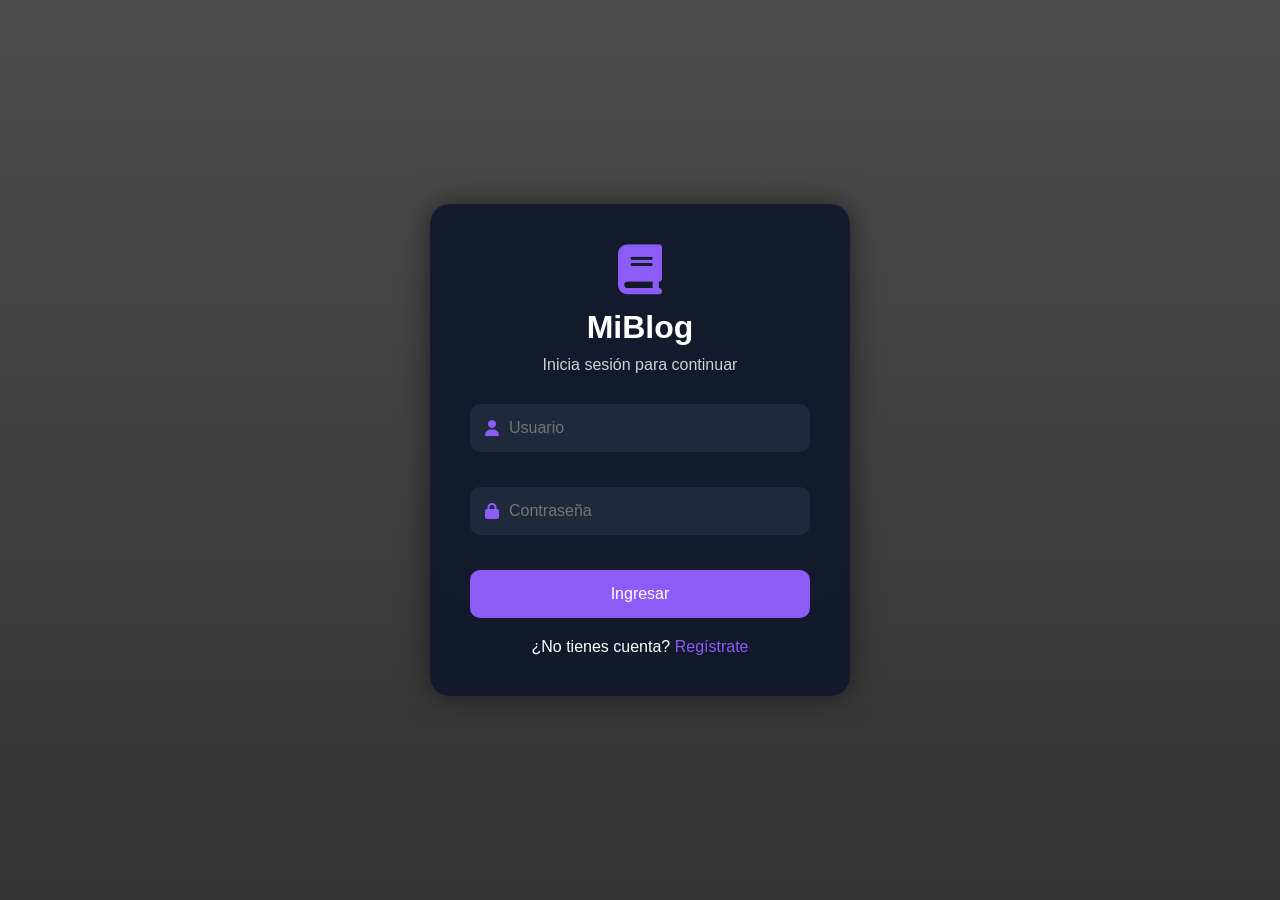
<file: index.html>
<!DOCTYPE html>
<html lang="es">
<head>

  <meta charset="UTF-8">

  <meta
  name="viewport"
  content="width=device-width, initial-scale=1.0"
  >

  <title>Mi Blog</title>

  <link rel="stylesheet" href="css/style.css">

  <link
  rel="stylesheet"
  href="https://cdnjs.cloudflare.com/ajax/libs/font-awesome/6.5.1/css/all.min.css"
  />

</head>

<body>

  <!-- NAVBAR -->

  <nav class="navbar">

    <div class="logo">

      <i class="fa-solid fa-book"></i>

      <span>MiBlog</span>

    </div>

    <div class="nav-buttons">

      <button id="darkModeBtn">
        🌙
      </button>

      <button id="logoutBtn">
        Cerrar sesión
      </button>

    </div>

  </nav>

  <!-- HERO -->

  <section class="hero">

    <div class="hero-overlay">

      <div class="hero-content">

        <h1>
          Comparte tus ideas con el mundo 🚀
        </h1>

        <p>
          Crea publicaciones modernas y administra tu blog personal.
        </p>

      </div>

    </div>

  </section>

  <!-- DASHBOARD -->

  <section class="dashboard">

    <div class="stat-card">

      <i class="fa-solid fa-newspaper"></i>

      <h2 id="totalPosts">0</h2>

      <p>Publicaciones</p>

    </div>

    <div class="stat-card">

      <i class="fa-solid fa-user"></i>

      <h2>1</h2>

      <p>Usuario</p>

    </div>

    <div class="stat-card">

      <i class="fa-solid fa-eye"></i>

      <h2>100+</h2>

      <p>Visitas</p>

    </div>

  </section>

  <!-- FORM -->

  <section class="form-container">

    <h2>Nueva Publicación</h2>

    <form id="postForm">

      <input
      type="text"
      id="title"
      placeholder="Título de la publicación"
      >

      <textarea
      id="content"
      placeholder="Escribe el contenido..."
      ></textarea>

      <button type="submit">
        Publicar
      </button>

    </form>

  </section>

  <!-- POSTS -->

  <section class="posts-section">

    <h2 class="section-title">

      Últimas publicaciones

    </h2>

    <div
    id="postsContainer"
    class="posts-grid"></div>

  </section>

  <script src="js/app.js"></script>
  <script src="js/auth.js"></script>
  <script src="js/blog.js"></script>

</body>
</html>
</file>
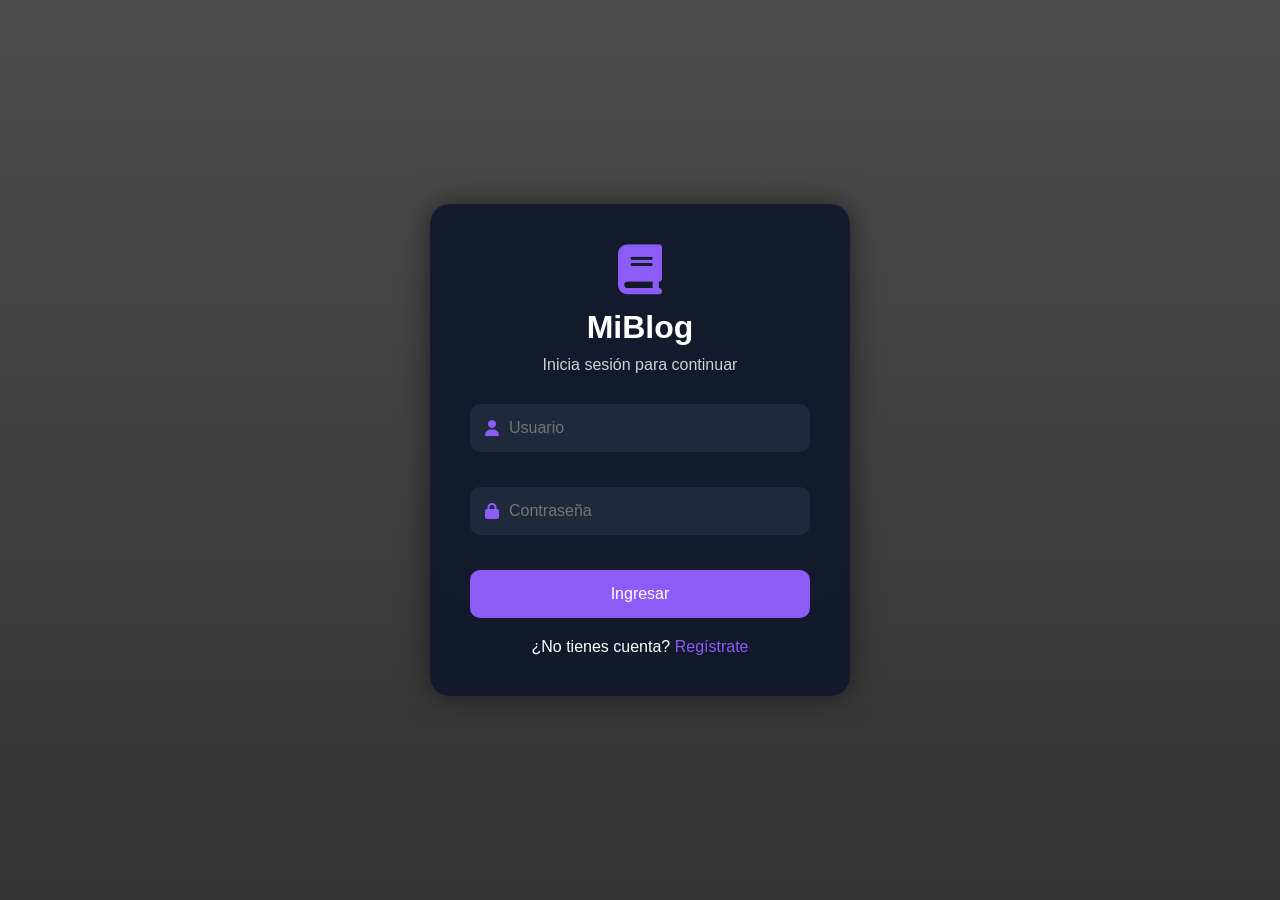
<file: login.html>
<!DOCTYPE html>
<html lang="es">
<head>

  <meta charset="UTF-8">

  <meta
  name="viewport"
  content="width=device-width, initial-scale=1.0"
  >

  <title>Login</title>

  <link rel="stylesheet" href="css/style.css">

  <link
  rel="stylesheet"
  href="https://cdnjs.cloudflare.com/ajax/libs/font-awesome/6.5.1/css/all.min.css"
  />

</head>

<body class="auth-body">

  <div class="auth-container">

    <div class="auth-card">

      <div class="auth-header">

        <i class="fa-solid fa-book"></i>

        <h1>MiBlog</h1>

        <p>
          Inicia sesión para continuar
        </p>

      </div>

      <form id="loginForm">

        <div class="input-group">

          <i class="fa-solid fa-user"></i>

          <input
          type="text"
          id="loginUser"
          placeholder="Usuario"
          >

        </div>

        <div class="input-group">

          <i class="fa-solid fa-lock"></i>

          <input
          type="password"
          id="loginPass"
          placeholder="Contraseña"
          >

        </div>

        <button type="submit">
          Ingresar
        </button>

      </form>

      <p class="auth-link">

        ¿No tienes cuenta?

        <a href="register.html">
          Regístrate
        </a>

      </p>

    </div>

  </div>

  <script src="js/auth.js"></script>

</body>
</html>
</file>
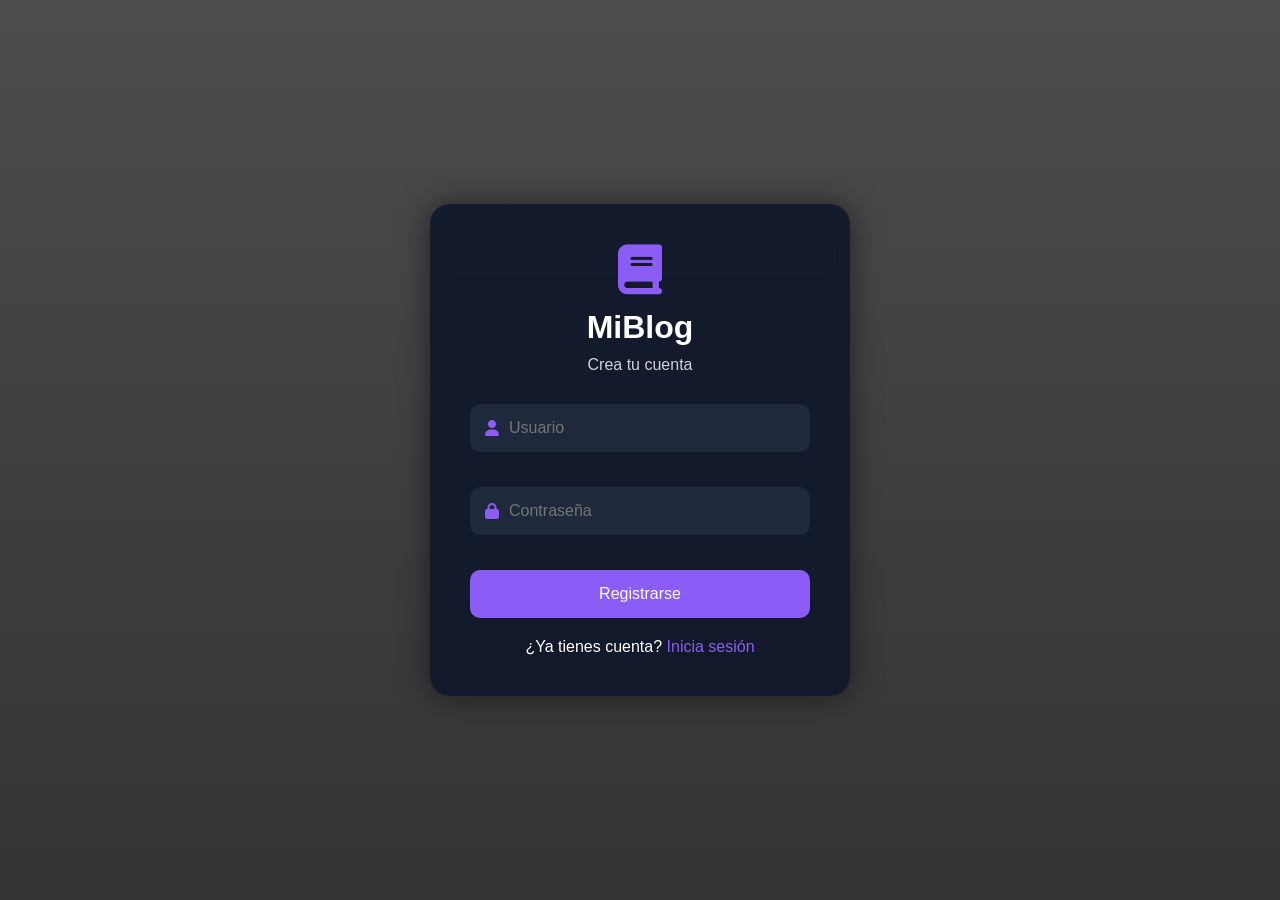
<file: register.html>
<!DOCTYPE html>
<html lang="es">
<head>

  <meta charset="UTF-8">

  <meta
  name="viewport"
  content="width=device-width, initial-scale=1.0"
  >

  <title>Registro</title>

  <link rel="stylesheet" href="css/style.css">

  <link
  rel="stylesheet"
  href="https://cdnjs.cloudflare.com/ajax/libs/font-awesome/6.5.1/css/all.min.css"
  />

</head>

<body class="auth-body">

  <div class="auth-container">

    <div class="auth-card">

      <div class="auth-header">

        <i class="fa-solid fa-book"></i>

        <h1>MiBlog</h1>

        <p>
          Crea tu cuenta
        </p>

      </div>

      <form id="registerForm">

        <div class="input-group">

          <i class="fa-solid fa-user"></i>

          <input
          type="text"
          id="username"
          placeholder="Usuario"
          >

        </div>

        <div class="input-group">

          <i class="fa-solid fa-lock"></i>

          <input
          type="password"
          id="password"
          placeholder="Contraseña"
          >

        </div>

        <button type="submit">
          Registrarse
        </button>

      </form>

      <p class="auth-link">

        ¿Ya tienes cuenta?

        <a href="login.html">
          Inicia sesión
        </a>

      </p>

    </div>

  </div>

  <script src="js/auth.js"></script>

</body>
</html>
</file>
<file: css/style.css>
*{
  margin:0;
  padding:0;
  box-sizing:border-box;
}

body{
  font-family:Arial, sans-serif;
  background:#0f172a;
  color:white;
  min-height:100vh;
}

/* NAVBAR */

.navbar{
  display:flex;
  justify-content:space-between;
  align-items:center;

  padding:20px 40px;

  background:#111827;

  position:sticky;
  top:0;

  z-index:100;
}

.logo{
  font-size:24px;
  font-weight:bold;

  display:flex;
  gap:10px;
  align-items:center;

  color:#8b5cf6;
}

.nav-buttons{
  display:flex;
  gap:10px;
}

.navbar button{
  padding:10px 15px;

  border:none;
  border-radius:8px;

  cursor:pointer;

  background:#8b5cf6;
  color:white;

  transition:0.3s;
}

.navbar button:hover{
  background:#7c3aed;
}

/* HERO */

.hero{
  height:400px;

  background:
  linear-gradient(
  rgba(0,0,0,0.5),
  rgba(0,0,0,0.7)
  ),

  url("https://images.unsplash.com/photo-1498050108023-c5249f4df085?q=80&w=1200");

  background-size:cover;
  background-position:center;

  display:flex;
  justify-content:center;
  align-items:center;

  text-align:center;

  padding:20px;
}

.hero-content h1{
  font-size:50px;
  margin-bottom:20px;
}

.hero-content p{
  font-size:20px;
  opacity:0.9;
}

/* FORM */

.form-section{
  padding:40px;
}

.form-section h2{
  margin-bottom:20px;
}

form{
  display:flex;
  flex-direction:column;
  gap:15px;
}

input,
textarea{
  padding:15px;

  border:none;
  border-radius:10px;

  background:#1e293b;
  color:white;

  font-size:16px;
}

textarea{
  min-height:150px;
  resize:none;
}

form button{
  padding:15px;

  border:none;
  border-radius:10px;

  background:#8b5cf6;
  color:white;

  cursor:pointer;

  font-size:16px;

  transition:0.3s;
}

form button:hover{
  background:#7c3aed;
}

/* POSTS */

.section-title{
  padding:0 40px;
  margin-bottom:20px;
}

.posts-grid{
  display:grid;

  grid-template-columns:
  repeat(auto-fit,minmax(300px,1fr));

  gap:20px;

  padding:40px;
}

.post-card{
  background:#1e293b;

  border-radius:20px;

  overflow:hidden;

  transition:0.3s;

  box-shadow:
  0 0 20px rgba(0,0,0,0.3);
}

.post-card:hover{
  transform:translateY(-5px);
}

.post-image{
  width:100%;
  height:200px;

  object-fit:cover;
}

.post-content{
  padding:20px;
}

.post-content h3{
  margin-bottom:10px;
}

.post-content p{
  opacity:0.8;
  margin-bottom:15px;
}

.post-buttons{
  display:flex;
  gap:10px;
}

.post-buttons button{
  flex:1;

  padding:10px;

  border:none;
  border-radius:8px;

  cursor:pointer;

  color:white;
}

.edit-btn{
  background:#2563eb;
}

.delete-btn{
  background:#dc2626;
}

/* DARK MODE */

.light-mode{
  background:#f1f5f9;
  color:black;
}

.light-mode .navbar{
  background:white;
}

.light-mode .post-card{
  background:white;
  color:black;
}

.light-mode input,
.light-mode textarea{
  background:white;
  color:black;
  border:1px solid #ccc;
}

/* RESPONSIVE */

@media(max-width:768px){

.hero-content h1{
  font-size:35px;
}

.navbar{
  padding:20px;
}

.posts-grid{
  padding:20px;
}

.form-section{
  padding:20px;
}

}
/* AUTH */

.auth-body{

  display:flex;
  justify-content:center;
  align-items:center;

  min-height:100vh;

  background:
  linear-gradient(
  rgba(0,0,0,0.7),
  rgba(0,0,0,0.8)
  ),

  url("https://images.unsplash.com/photo-1518770660439-4636190af475?q=80&w=1200");

  background-size:cover;
  background-position:center;
}

.auth-container{
  width:100%;
  display:flex;
  justify-content:center;
  align-items:center;
  padding:20px;
}

.auth-card{

  width:100%;
  max-width:420px;

  background:rgba(15,23,42,0.9);

  backdrop-filter:blur(10px);

  padding:40px;

  border-radius:20px;

  box-shadow:
  0 0 30px rgba(0,0,0,0.5);
}

.auth-header{
  text-align:center;
  margin-bottom:30px;
}

.auth-header i{
  font-size:50px;
  color:#8b5cf6;
  margin-bottom:15px;
}

.auth-header h1{
  margin-bottom:10px;
}

.auth-header p{
  opacity:0.8;
}

.input-group{

  display:flex;
  align-items:center;

  background:#1e293b;

  border-radius:10px;

  padding:0 15px;

  margin-bottom:20px;
}

.input-group i{
  color:#8b5cf6;
  margin-right:10px;
}

.input-group input{

  width:100%;

  background:none;
  border:none;
  outline:none;

  padding:15px 0;

  color:white;

  font-size:16px;
}

.auth-card button{

  width:100%;

  padding:15px;

  border:none;
  border-radius:10px;

  background:#8b5cf6;

  color:white;

  font-size:16px;

  cursor:pointer;

  transition:0.3s;
}

.auth-card button:hover{
  background:#7c3aed;
  transform:translateY(-2px);
}

.auth-link{
  text-align:center;
  margin-top:20px;
}

.auth-link a{
  color:#8b5cf6;
  text-decoration:none;
}

.auth-link a:hover{
  text-decoration:underline;
}
/* HERO */

.hero{

  height:400px;

  background:
  url("https://images.unsplash.com/photo-1498050108023-c5249f4df085?q=80&w=1200");

  background-size:cover;
  background-position:center;

  position:relative;
}

.hero-overlay{

  width:100%;
  height:100%;

  background:
  linear-gradient(
  rgba(0,0,0,0.6),
  rgba(0,0,0,0.8)
  );

  display:flex;
  justify-content:center;
  align-items:center;

  text-align:center;

  padding:20px;
}

.hero-content h1{

  font-size:55px;

  margin-bottom:20px;
}

.hero-content p{

  font-size:20px;

  opacity:0.9;
}

/* DASHBOARD */

.dashboard{

  display:grid;

  grid-template-columns:
  repeat(auto-fit,minmax(250px,1fr));

  gap:20px;

  padding:40px;
}

.stat-card{

  background:#1e293b;

  padding:30px;

  border-radius:20px;

  text-align:center;

  transition:0.3s;
}

.stat-card:hover{
  transform:translateY(-5px);
}

.stat-card i{

  font-size:40px;

  color:#8b5cf6;

  margin-bottom:15px;
}

.stat-card h2{
  font-size:35px;
}

/* FORM */

.form-container{

  padding:40px;
}

.form-container h2{
  margin-bottom:20px;
}

/* POSTS */

.posts-section{
  padding:40px;
}

.posts-grid{

  display:grid;

  grid-template-columns:
  repeat(auto-fit,minmax(320px,1fr));

  gap:25px;
}

.post-card{

  background:#1e293b;

  border-radius:20px;

  overflow:hidden;

  transition:0.3s;

  box-shadow:
  0 0 20px rgba(0,0,0,0.3);
}

.post-card:hover{

  transform:
  translateY(-8px);
}

.post-image{

  width:100%;
  height:220px;

  object-fit:cover;
}

.post-content{
  padding:20px;
}

.post-content h3{

  margin-bottom:15px;

  font-size:24px;
}

.post-content p{

  opacity:0.8;

  margin-bottom:20px;

  line-height:1.6;
}

.post-buttons{

  display:flex;

  gap:10px;
}

.post-buttons button{

  flex:1;

  border:none;

  padding:12px;

  border-radius:10px;

  cursor:pointer;

  color:white;

  transition:0.3s;
}

.edit-btn{
  background:#2563eb;
}

.delete-btn{
  background:#dc2626;
}

.edit-btn:hover{
  background:#1d4ed8;
}

.delete-btn:hover{
  background:#b91c1c;
}

/* RESPONSIVE */

@media(max-width:768px){

.hero-content h1{
  font-size:35px;
}

.hero-content p{
  font-size:16px;
}

.dashboard{
  padding:20px;
}

.form-container{
  padding:20px;
}

.posts-section{
  padding:20px;
}

.navbar{

  flex-direction:column;

  gap:15px;
}

}
</file>
